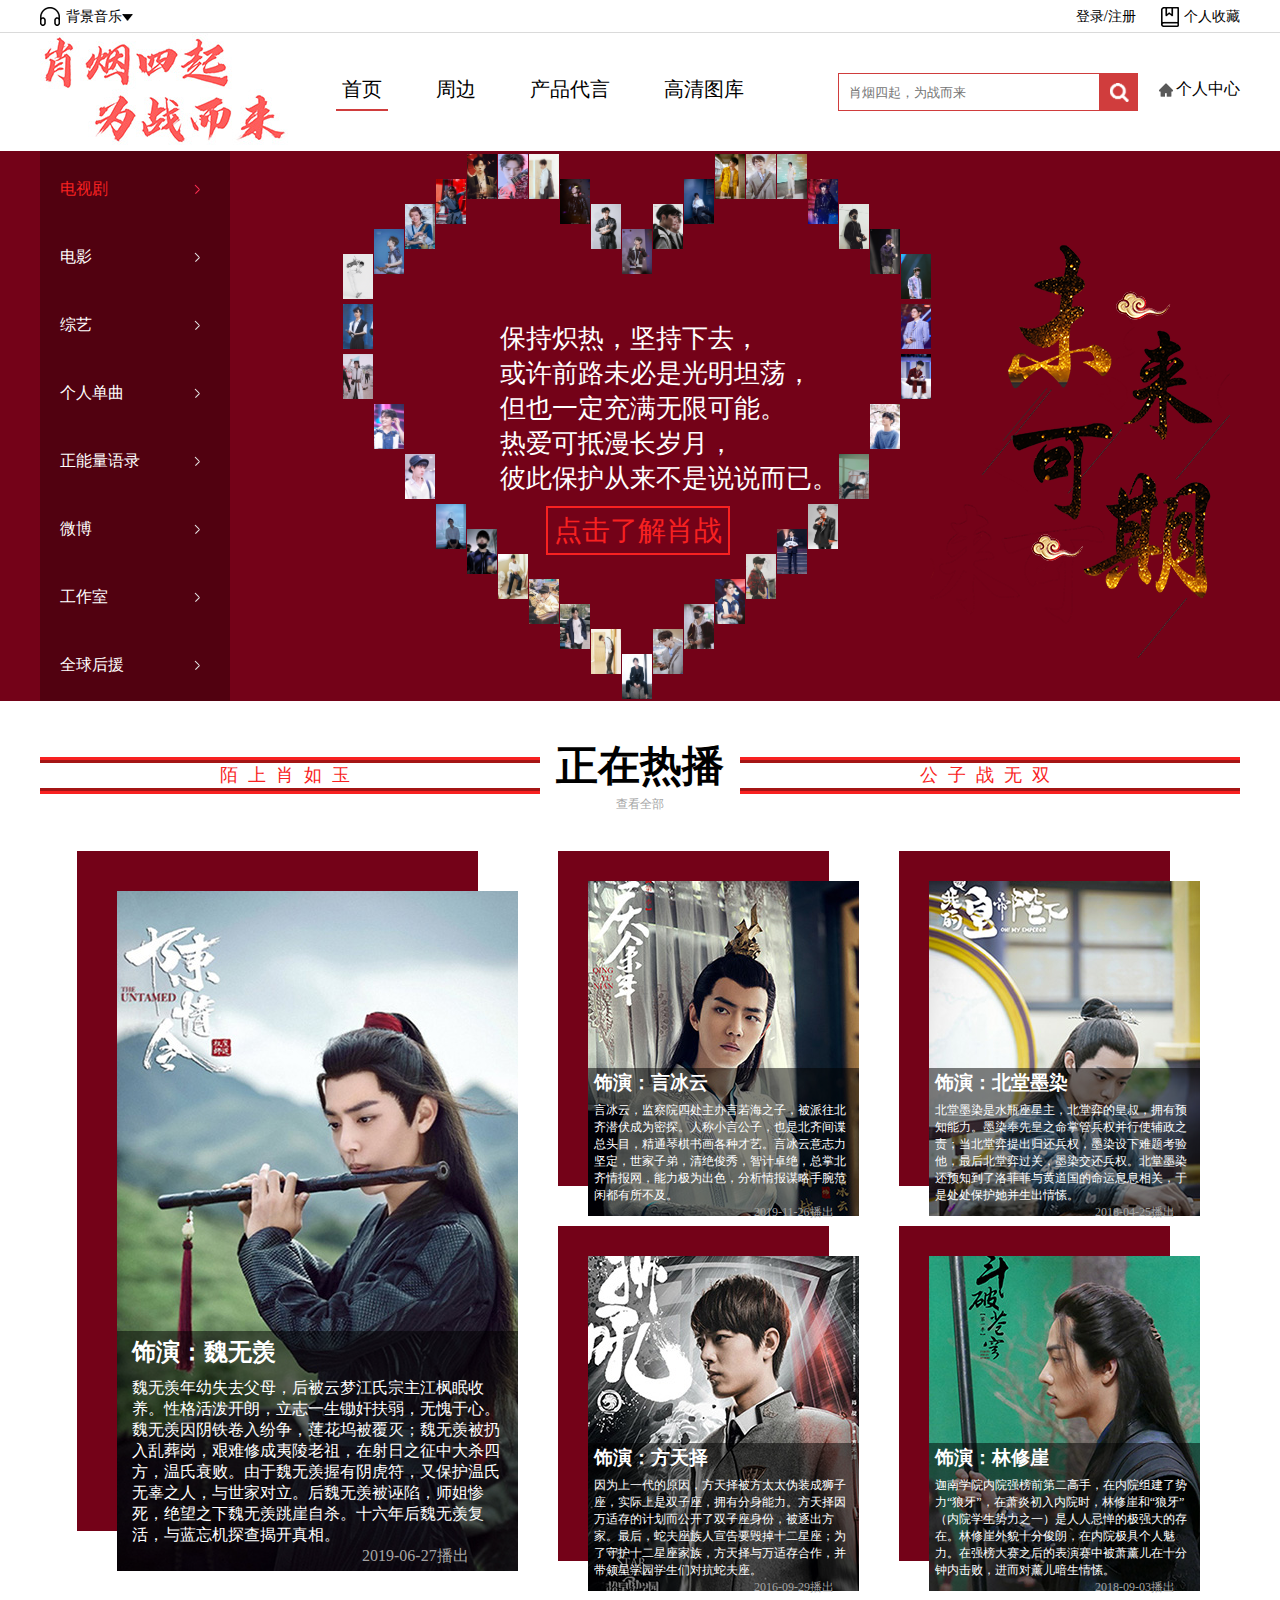
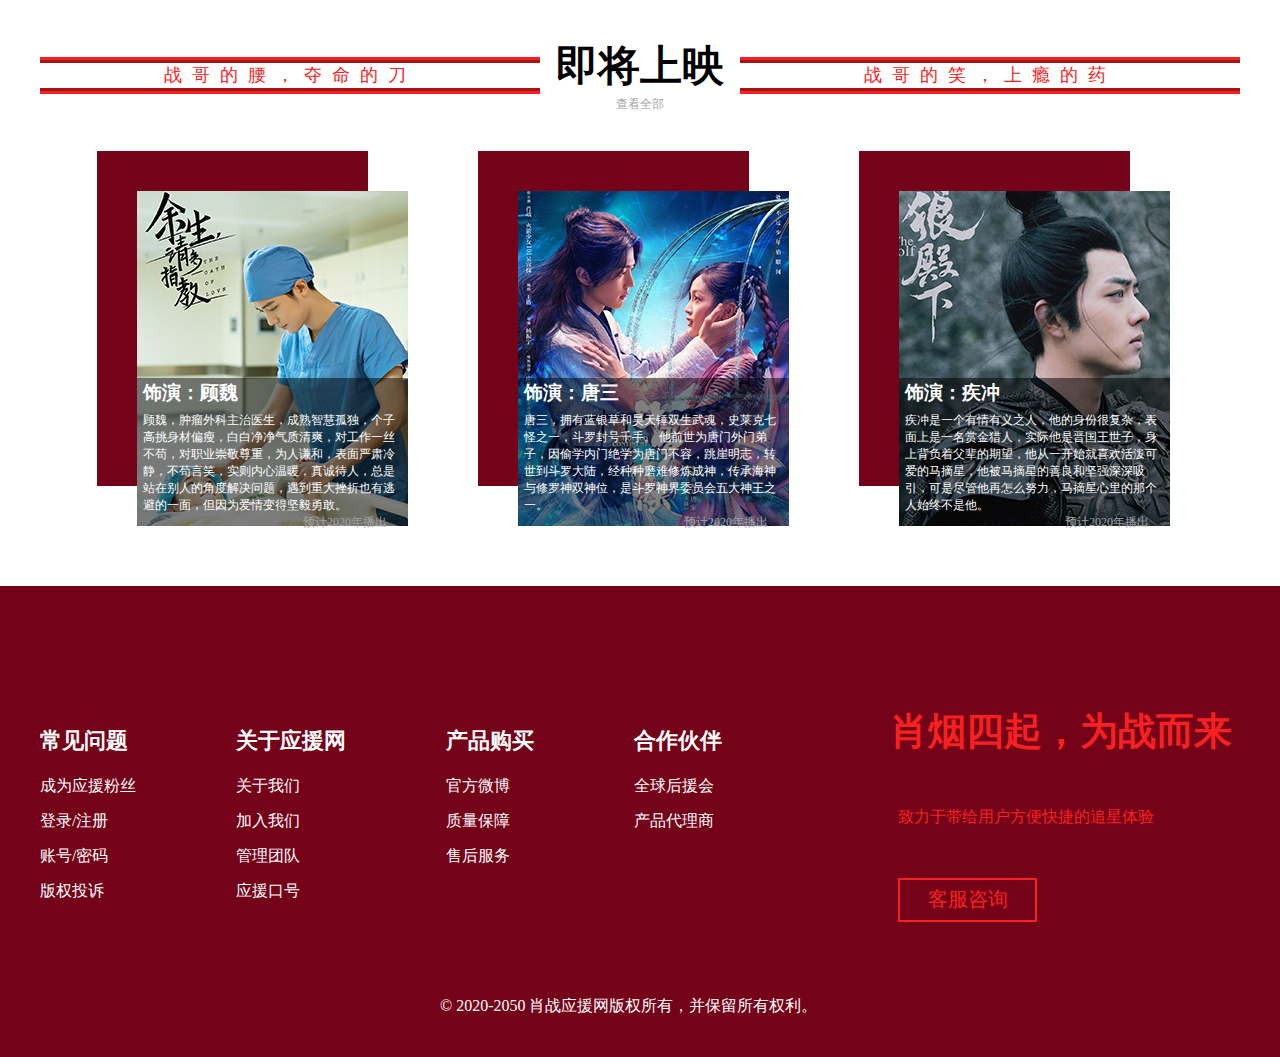
<file: index.html>
<!DOCTYPE html>
<html>
	<head>
		<meta charset="utf-8"/>
		<title>肖烟四起，为战而来</title>
		<link rel="stylesheet" type="text/css" href="css/normalize.css"/>
		<link rel="stylesheet" type="text/css" href="css/肖烟四起，为战而来.css"/>
	</head>
	<body>
		<div class="header clear">
			<ul>
				<li class="left clear"><a href="#">背景音乐</a>
					<ul>
						<li><a href="#">光点</a></li>
						<li><a href="#">竹石</a></li>
						<li><a href="#">曲尽陈情</a></li>
						<li><a href="#">无羁</a></li>
						<li><a href="#">余年</a></li>
						<li><a href="#">两只老虎</a></li>
					</ul>
				</li>
				<div>
					<img src="image/down.png"/>
				</div>
				<li class="right"><a href="#">个人收藏</a></li>
				<li class="center"><a href="快速登录表单.html">登录</a>/<a href="快速登录表单.html">注册</a><li>
			</ul>
		</div>
		<div class="head clear">
			<div class="logo">
				<img src="image/logo.jpg" alt="肖烟四起，为战而来"/>
			</div>
			<ul class="nav clear">
				<li class="first"><a href="#">首页</a></li>
				<li><a href="#">周边</a></li>
				<li><a href="#">产品代言</a></li>
				<li><a href="#">高清图库</a></li>
			</ul>
			<form>
				<input type="text" placeholder="肖烟四起，为战而来" class="search"/>
				<input type="button" class="submit"/>
				<p><a href="#">个人中心</a></p>
			</form>
		</div>
		<div class="container">
			<div class="banner1">
				<img src="image/banner1.png"/>
				<ul class="nav">
					<li class="first"><a href="#">电视剧</a></li>
					<li><a href="#">电影</a></li>
					<li><a href="#">综艺</a></li>
					<li><a href="#">个人单曲</a></li>
					<li><a href="#">正能量语录</a></li>
					<li><a href="#">微博</a></li>
					<li><a href="#">工作室</a></li>
					<li><a href="#">全球后援</a></li>
				</ul>
				<p>保持炽热，坚持下去，<br/>或许前路未必是光明坦荡，<br/>但也一定充满无限可能。<br/>热爱可抵漫长岁月，<br/>彼此保护从来不是说说而已。</p>
				<a href="https://baike.baidu.com/item/%E8%82%96%E6%88%98/18866899?fr=aladdin" target="_blank">点击了解肖战</a>
				<div class="logo2">
					<img src="image/logo2.png" alt="未来可期"/>
				</div>
			</div>
		</div>
		<div class="column1">
			<div class="title">
				<p class="left">陌上肖如玉</p>
				<div>
					<h1>正在热播</h1>
					<p><a href="#">查看全部</a></p>
				</div>
				<p class="right">公子战无双</p>
			</div>
			<div class="left">
				<img src="image/zhange (1).jpg" alt="陈情令"/>
				<div class="text">
					<h2>饰演：魏无羡</h2>
					<p>魏无羡年幼失去父母，后被云梦江氏宗主江枫眠收养。性格活泼开朗，立志一生锄奸扶弱，无愧于心。魏无羡因阴铁卷入纷争，莲花坞被覆灭；魏无羡被扔入乱葬岗，艰难修成夷陵老祖，在射日之征中大杀四方，温氏衰败。由于魏无羡握有阴虎符，又保护温氏无辜之人，与世家对立。后魏无羡被诬陷，师姐惨死，绝望之下魏无羡跳崖自杀。十六年后魏无羡复活，与蓝忘机探查揭开真相。<br/><span>2019-06-27播出</span></p>
				</div>
				<div class="bgcolor"></div>
			</div>
			<ul class="show1">
				<li>
					<img src="image/zhange (2).jpg" alt="庆余年"/>
					<div class="text">
						<h3>饰演：言冰云</h3>
						<p>言冰云，监察院四处主办言若海之子，被派往北齐潜伏成为密探。人称小言公子，也是北齐间谍总头目，精通琴棋书画各种才艺。言冰云意志力坚定，世家子弟，清绝俊秀，智计卓绝，总掌北齐情报网，能力极为出色，分析情报谋略手腕范闲都有所不及。<br/><span>2019-11-26播出</span></p>
					</div>
					<div class="bgcolor"></div>
				</li>
				<li>
					<img src="image/zhange (3).jpg" alt="哦！我的皇帝陛下"/>
					<div class="text">
						<h3>饰演：北堂墨染</h3>
						<p>北堂墨染是水瓶座星主，北堂弈的皇叔，拥有预知能力。墨染奉先皇之命掌管兵权并行使辅政之责；当北堂弈提出归还兵权，墨染设下难题考验他，最后北堂弈过关，墨染交还兵权。北堂墨染还预知到了洛菲菲与黄道国的命运息息相关，于是处处保护她并生出情愫。<br/><span>2018-04-25播出</span></p>
					</div>
					<div class="bgcolor"></div>
				</li>
				<li>
					<img src="image/zhange (4).jpg" alt="超星星学园"/>
					<div class="text">
						<h3>饰演：方天择</h3>
						<p>因为上一代的原因，方天择被方太太伪装成狮子座，实际上是双子座，拥有分身能力。方天择因万适存的计划而公开了双子座身份，被逐出方家。最后，蛇夫座族人宣告要毁掉十二星座；为了守护十二星座家族，方天择与万适存合作，并带领星学园学生们对抗蛇夫座。<br/><span>2016-09-29播出</span></p>
					</div>
					<div class="bgcolor"></div>
				</li>
				<li>
					<img src="image/zhange (5).jpg" alt="斗破苍穹"/>
					<div class="text">
						<h3>饰演：林修崖</h3>
						<p> 迦南学院内院强榜前第二高手，在内院组建了势力“狼牙”，在萧炎初入内院时，林修崖和“狼牙”（内院学生势力之一）是人人忌惮的极强大的存在。林修崖外貌十分俊朗，在内院极具个人魅力。在强榜大赛之后的表演赛中被萧薰儿在十分钟内击败，进而对薰儿暗生情愫。<br/><span>2018-09-03播出</span></p>
					</div>
					<div class="bgcolor"></div>
				</li>
			</ul>
		</div>
		<div class="column2">
			<div class="title">
				<p class="left">战哥的腰，夺命的刀</p>
				<div>
					<h1>即将上映</h1>
					<p><a href="#">查看全部</a></p>
				</div>
				<p class="right">战哥的笑，上瘾的药</p>
			</div>
			<ul class="show2">
				<li>
					<img src="image/zhange (6).jpg" alt="余生请多指教"/>
					<div class="text">
						<h3>饰演：顾魏</h3>
						<p>顾魏，肿瘤外科主治医生，成熟智慧孤独，个子高挑身材偏瘦，白白净净气质清爽，对工作一丝不苟，对职业崇敬尊重，为人谦和，表面严肃冷静，不苟言笑，实则内心温暖，真诚待人，总是站在别人的角度解决问题，遇到重大挫折也有逃避的一面，但因为爱情变得坚毅勇敢。<br/><span>预计2020年播出</span></p>
					</div>
					<div class="bgcolor"></div>
				</li>
				<li>
					<img src="image/zhange (7).jpg" alt="斗罗大陆"/>
					<div class="text">
						<h3>饰演：唐三</h3>
						<p>唐三，拥有蓝银草和昊天锤双生武魂，史莱克七怪之一，斗罗封号千手。 他前世为唐门外门弟子，因偷学内门绝学为唐门不容，跳崖明志，转世到斗罗大陆，经种种磨难修炼成神，传承海神与修罗神双神位，是斗罗神界委员会五大神王之一。<br/><span>预计2020年播出</span></p>
					</div>
					<div class="bgcolor"></div>
				</li>
				<li>
					<img src="image/zhange (8).jpg" alt="狼殿下"/>
					<div class="text">
						<h3>饰演：疾冲</h3>
						<p>疾冲是一个有情有义之人，他的身份很复杂，表面上是一名赏金猎人，实际他是晋国王世子，身上背负着父辈的期望，他从一开始就喜欢活泼可爱的马摘星，他被马摘星的善良和坚强深深吸引，可是尽管他再怎么努力，马摘星心里的那个人始终不是他。<br/><span>预计2020年播出</span></p>
					</div>
					<div class="bgcolor"></div>
				</li>
			</ul>
		</div>
		<div class="footer">
			<div class="content">
				<ul>
					<li class="first"><a href="#">常见问题</a></li>
					<li><a href="#">成为应援粉丝</a></li>
					<li><a href="#">登录/注册</a></li>
					<li><a href="#">账号/密码</a></li>
					<li><a href="#">版权投诉</a></li>
				</ul>
				<ul>
					<li class="first"><a href="#">关于应援网</a></li>
					<li><a href="#">关于我们</a></li>
					<li><a href="#">加入我们</a></li>
					<li><a href="#">管理团队</a></li>
					<li><a href="#">应援口号</a></li>
				</ul>
				<ul>
					<li class="first"><a href="#">产品购买</a></li>
					<li><a href="#">官方微博</a></li>
					<li><a href="#">质量保障</a></li>
					<li><a href="#">售后服务</a></li>
				</ul>
				<ul>
					<li class="first"><a href="#">合作伙伴</a></li>
					<li><a href="#">全球后援会</a></li>
					<li><a href="#">产品代理商</a></li>
				</ul>
				<div>
					<h1>肖烟四起，为战而来</h1>
					<p>致力于带给用户方便快捷的追星体验</p>
					<a href="#">客服咨询</a>
				</div>
				<p>© 2020-2050 肖战应援网版权所有，并保留所有权利。</p>
			</div>
		</div>
	</body>
</html>
</file>
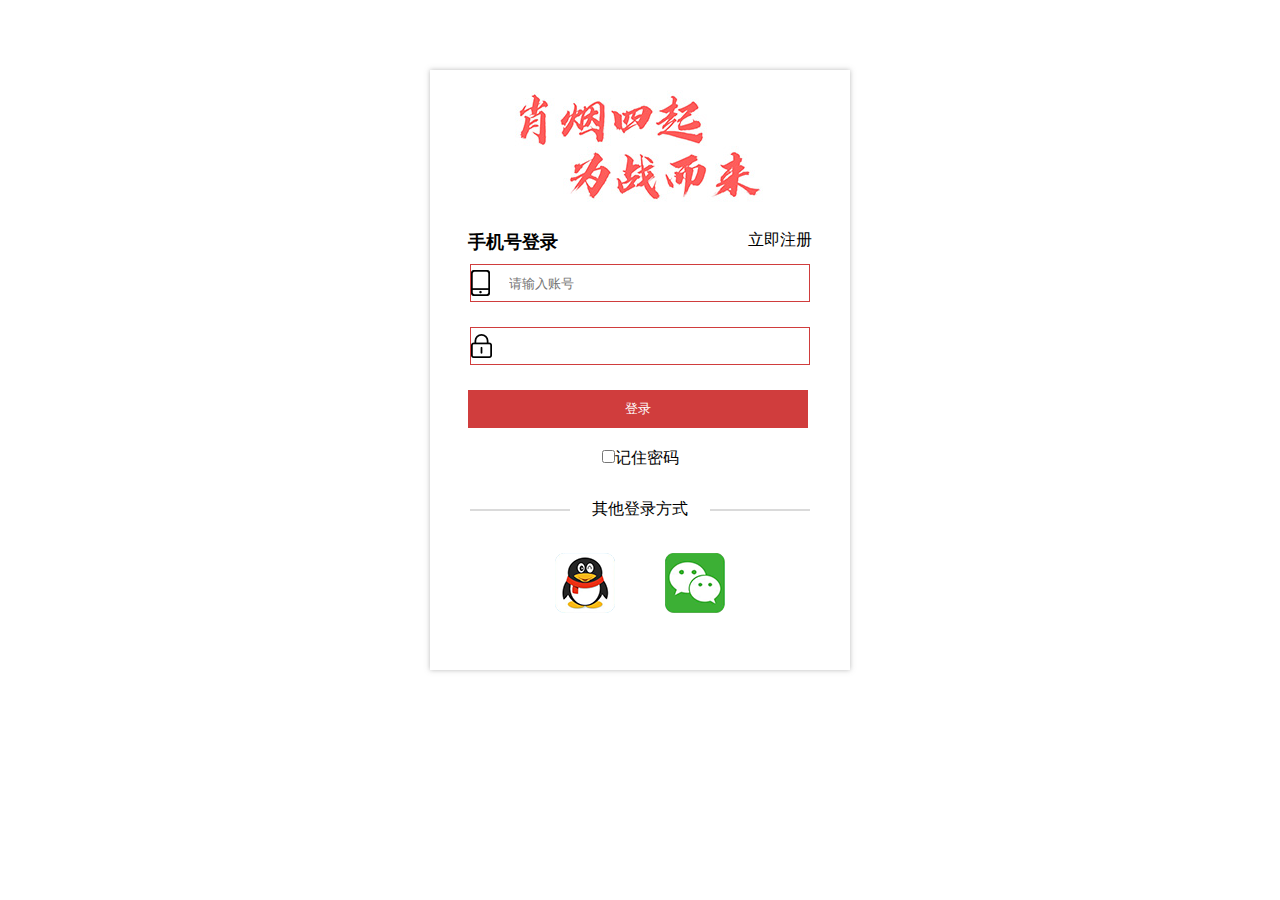
<file: 快速登录表单.html>
<!DOCTYPE html>
<html>
	<head>
		<meta charset="utf-8"/>
		<title>快速登录表单</title>
		<style>
			*{
				margin: 0;
				padding: 0;
			}
			li{
				list-style-type: none;
			}
			a{
				text-decoration: none;
			}
			.content{
				height: 600px;
				width: 420px;
				margin: 70px auto;
				box-shadow: 0px 0px 5px rgba(118,118,118,0.5);
				text-align: center;
			}
			.content .title{
				height: 24px;
				margin-bottom: 10px;
				padding: 0px 38px 0px 38px;
			}
			.content .title strong{
				font-size: 18px;
				float: left;
			}
			.content .title span{
				float: right;
			}
			.content .title span a{
				color: #000000;
			}
			.content .logo{
				box-shadow: none;
				height: 120px;
				padding: 20px 0px;
			}
			form .phone{
				width: 300px;
				height: 36px;
				background: url(image/phone.png) no-repeat left center;
				padding-left: 38px;
				margin-bottom: 25px;
				border: 1px solid #d03d3d;
			}
			form .lock{
				width: 300px;
				height: 36px;
				background: url(image/lock.png) no-repeat left center;
				padding-left: 38px;
				margin-bottom: 25px;
				border: 1px solid #d03d3d;
			}
			form .submit{
				width: 340px;
				height: 38px;
				background-color: #d03d3d;
				border: 0px;
				margin-left: 38px;
				margin-bottom: 20px;
				color: #ffffff;
				display: block;
			}
			.content .column{
				width: 340px;
				height: 84px;
				margin: 0px auto;
			}
			.content .column .left{
				width: 100px;
				height: 2px;
				margin: 40px 0px;
				background-color: #dadada;
				float: left;
			}
			.content .column .right{
				width: 100px;
				height: 2px;
				margin: 40px 0px;
				background-color: #dadada;
				float: right;
			}
			.content .column p{
				font-weight: 200;
				margin: 30px 22px;
				float: left;
			}
			.content ul{
				width: 220px;
				height: 64px;
				margin: 0px auto;
			}
			.content ul li{
				padding: 0px 25px;
				float: left;
			}
		</style>
	</head>
	<body>
		<div class="content">
			<div class="logo">
				<img src="image/logo.jpg" alt="肖烟四起，为战而来"/>
			</div>
			<p class="title"><strong>手机号登录</strong><span><a href="#">立即注册</a></span></p>
			<form>
				<input type="text" placeholder="请输入账号" class="phone">
				<input type="password" value=""/ class="lock">
				<input type="submit" value="登录" class="submit"/> 
				<input type="checkbox" value="记住密码" name="remember"/ class="remember">记住密码
			</form>
			<div class="column">
				<div class="left"></div>
				<p>其他登录方式</p>
				<div class="right"></div>
			</div>
			<ul>
				<li><a href="#"><img src="image/qq.png"/></a></li>
				<li><a href="#"><img src="image/weixin.png"/></a></li>
			</ul>
		</div>
	</body>
</html>
</file>
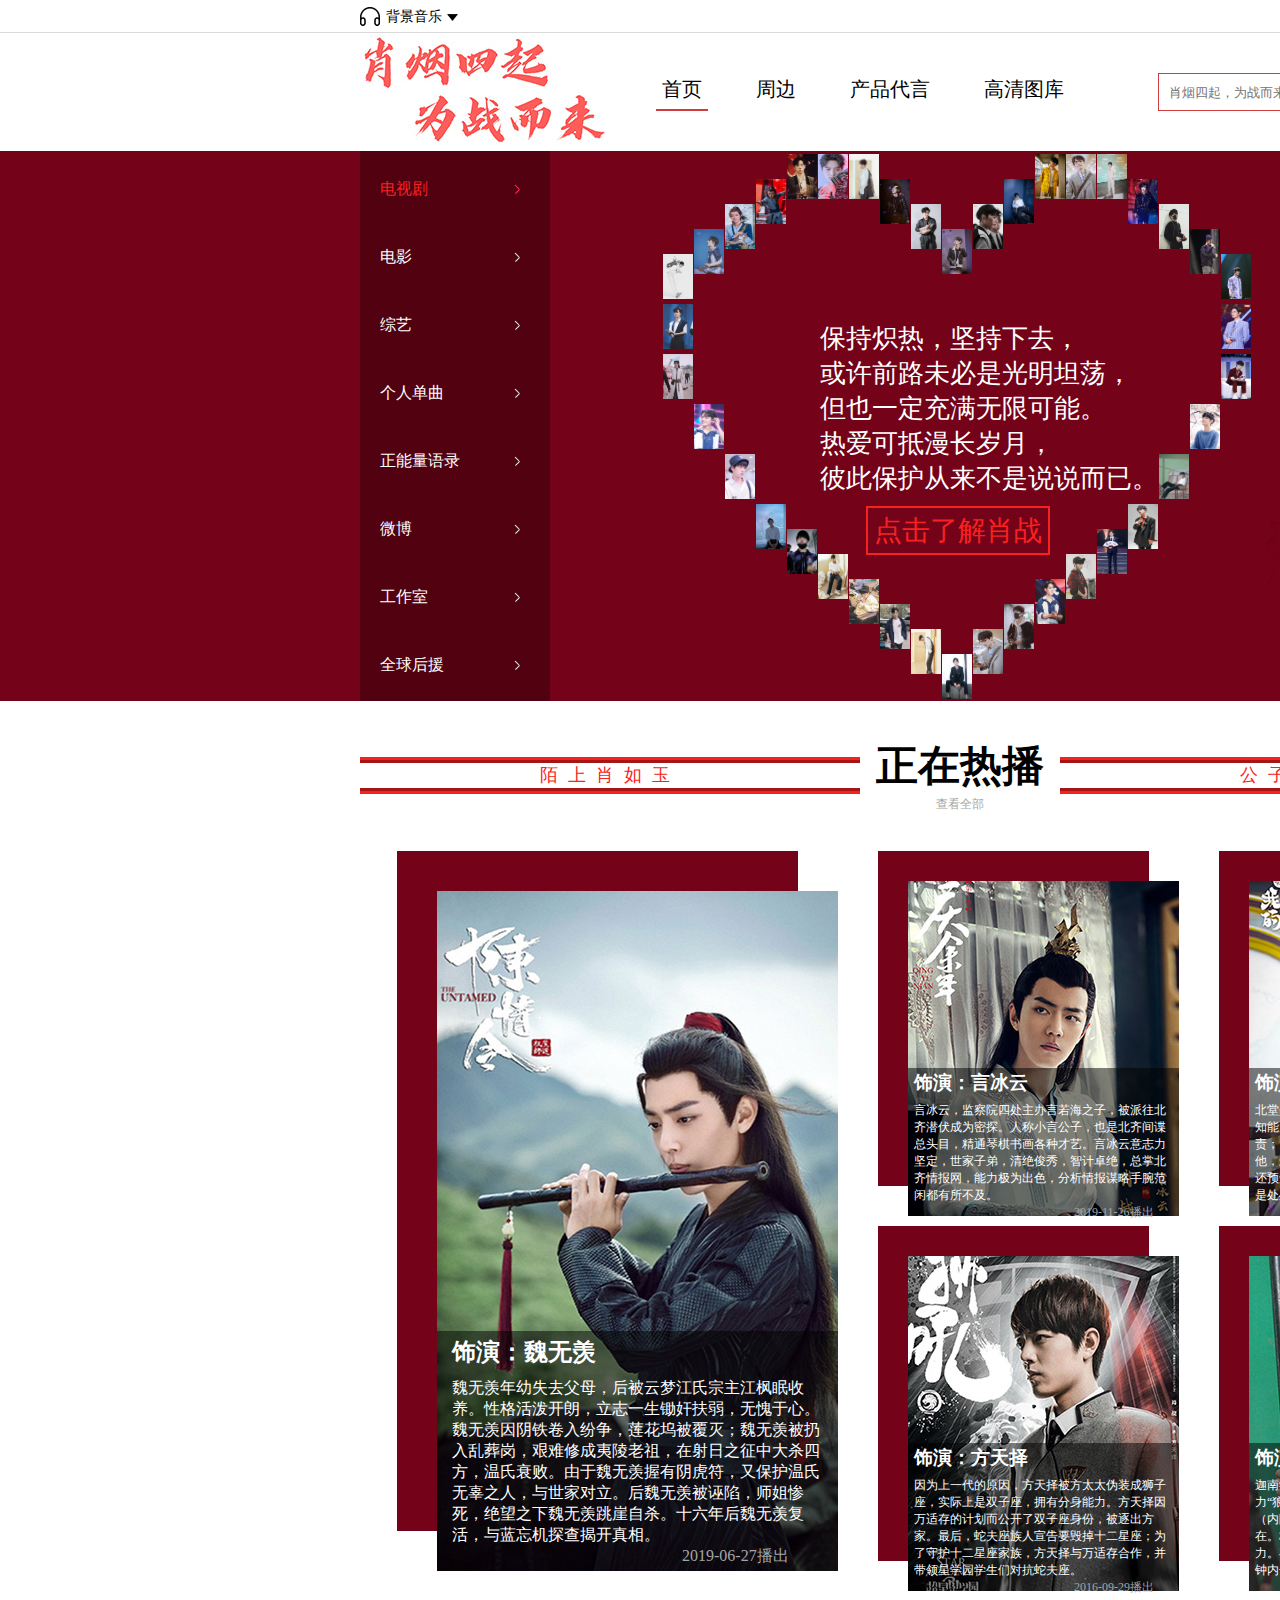
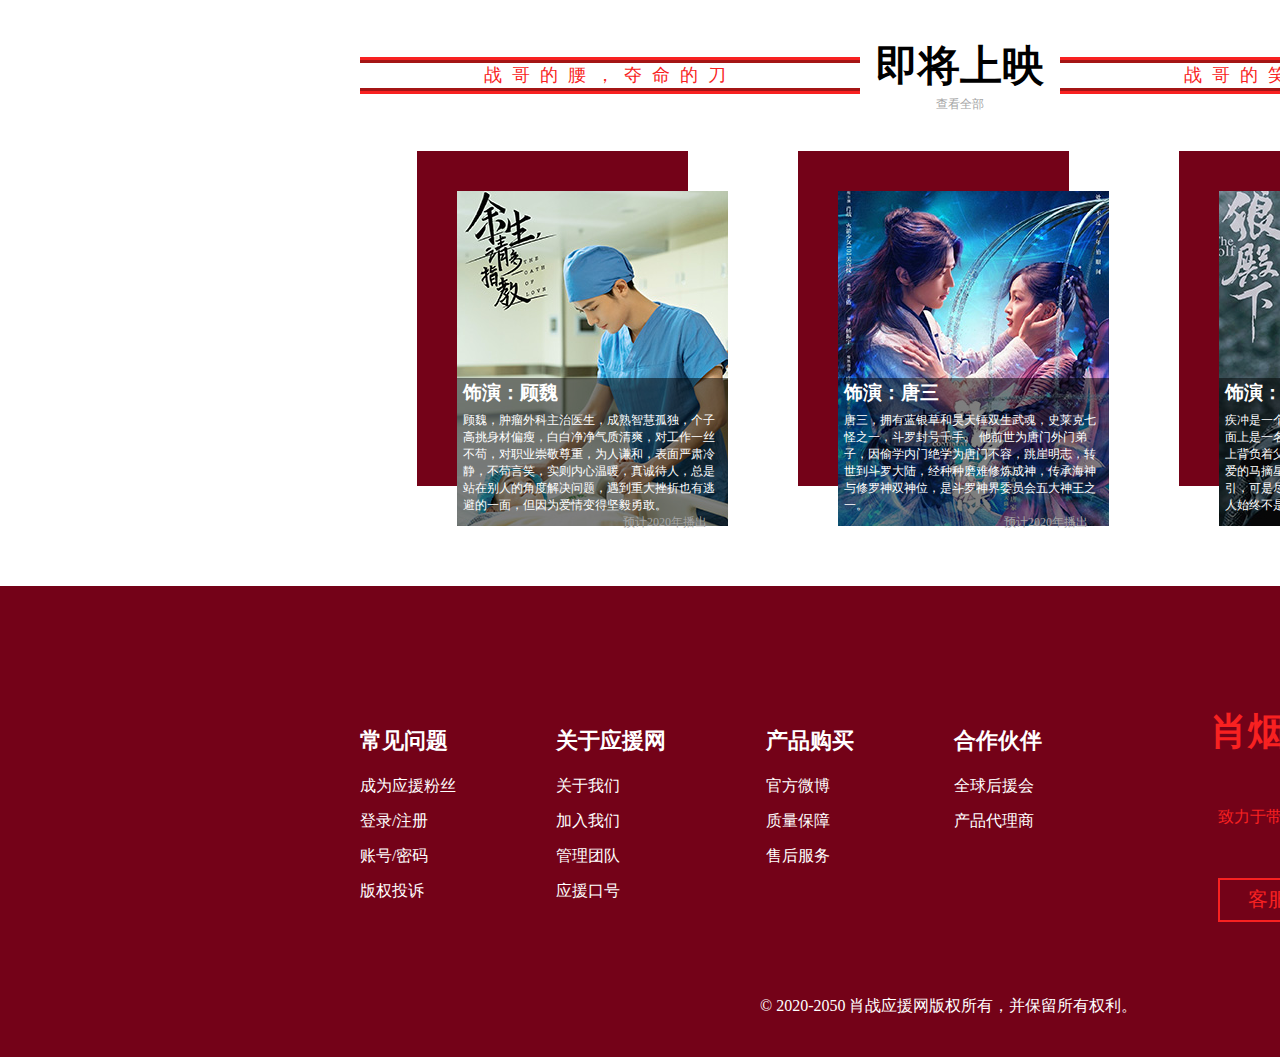
<file: 肖烟四起，为战而来.html>
<!DOCTYPE html>
<html>
	<head>
		<meta charset="utf-8"/>
		<title>肖烟四起，为战而来</title>
		<link rel="stylesheet" type="text/css" href="css/normalize.css"/>
		<link rel="stylesheet" type="text/css" href="css/肖烟四起，为战而来(手机版).css"/>
	</head>
	<body>
		<div class="header clear">
			<ul>
				<li class="left clear"><a href="#">背景音乐</a>
					<ul>
						<li><a href="#">光点</a></li>
						<li><a href="#">竹石</a></li>
						<li><a href="#">曲尽陈情</a></li>
						<li><a href="#">无羁</a></li>
						<li><a href="#">余年</a></li>
						<li><a href="#">两只老虎</a></li>
					</ul>
				</li>
				<div>
					<img src="image/down.png"/>
				</div>
				<li class="right"><a href="#">个人收藏</a></li>
				<li class="center"><a href="快速登录表单.html">登录</a>/<a href="#">注册</a><li>
			</ul>
		</div>
		<div class="head clear">
			<div class="logo">
				<img src="image/logo.jpg" alt="肖烟四起，为战而来"/>
			</div>
			<ul class="nav clear">
				<li class="first"><a href="#">首页</a></li>
				<li><a href="#">周边</a></li>
				<li><a href="#">产品代言</a></li>
				<li><a href="#">高清图库</a></li>
			</ul>
			<form>
				<input type="text" placeholder="肖烟四起，为战而来" class="search"/>
				<input type="button" class="submit"/>
				<p><a href="#">个人中心</a></p>
			</form>
		</div>
		<div class="container">
			<div class="banner1">
				<img src="image/banner1.png"/>
				<ul class="nav">
					<li class="first"><a href="#">电视剧</a></li>
					<li><a href="#">电影</a></li>
					<li><a href="#">综艺</a></li>
					<li><a href="#">个人单曲</a></li>
					<li><a href="#">正能量语录</a></li>
					<li><a href="#">微博</a></li>
					<li><a href="#">工作室</a></li>
					<li><a href="#">全球后援</a></li>
				</ul>
				<p>保持炽热，坚持下去，<br/>或许前路未必是光明坦荡，<br/>但也一定充满无限可能。<br/>热爱可抵漫长岁月，<br/>彼此保护从来不是说说而已。</p>
				<a href="https://baike.baidu.com/item/%E8%82%96%E6%88%98/18866899?fr=aladdin" target="_blank">点击了解肖战</a>
				<div class="logo2">
					<img src="image/logo2.png" alt="未来可期"/>
				</div>
			</div>
		</div>
		<div class="column1">
			<div class="title">
				<p class="left">陌上肖如玉</p>
				<div>
					<h1>正在热播</h1>
					<p><a href="#">查看全部</a></p>
				</div>
				<p class="right">公子战无双</p>
			</div>
			<div class="left">
				<img src="image/zhange (1).jpg" alt="陈情令"/>
				<div class="text">
					<h2>饰演：魏无羡</h2>
					<p>魏无羡年幼失去父母，后被云梦江氏宗主江枫眠收养。性格活泼开朗，立志一生锄奸扶弱，无愧于心。魏无羡因阴铁卷入纷争，莲花坞被覆灭；魏无羡被扔入乱葬岗，艰难修成夷陵老祖，在射日之征中大杀四方，温氏衰败。由于魏无羡握有阴虎符，又保护温氏无辜之人，与世家对立。后魏无羡被诬陷，师姐惨死，绝望之下魏无羡跳崖自杀。十六年后魏无羡复活，与蓝忘机探查揭开真相。<br/><span>2019-06-27播出</span></p>
				</div>
				<div class="bgcolor"></div>
			</div>
			<ul class="show1">
				<li>
					<img src="image/zhange (2).jpg" alt="庆余年"/>
					<div class="text">
						<h3>饰演：言冰云</h3>
						<p>言冰云，监察院四处主办言若海之子，被派往北齐潜伏成为密探。人称小言公子，也是北齐间谍总头目，精通琴棋书画各种才艺。言冰云意志力坚定，世家子弟，清绝俊秀，智计卓绝，总掌北齐情报网，能力极为出色，分析情报谋略手腕范闲都有所不及。<br/><span>2019-11-26播出</span></p>
					</div>
					<div class="bgcolor"></div>
				</li>
				<li>
					<img src="image/zhange (3).jpg" alt="哦！我的皇帝陛下"/>
					<div class="text">
						<h3>饰演：北堂墨染</h3>
						<p>北堂墨染是水瓶座星主，北堂弈的皇叔，拥有预知能力。墨染奉先皇之命掌管兵权并行使辅政之责；当北堂弈提出归还兵权，墨染设下难题考验他，最后北堂弈过关，墨染交还兵权。北堂墨染还预知到了洛菲菲与黄道国的命运息息相关，于是处处保护她并生出情愫。<br/><span>2018-04-25播出</span></p>
					</div>
					<div class="bgcolor"></div>
				</li>
				<li>
					<img src="image/zhange (4).jpg" alt="超星星学园"/>
					<div class="text">
						<h3>饰演：方天择</h3>
						<p>因为上一代的原因，方天择被方太太伪装成狮子座，实际上是双子座，拥有分身能力。方天择因万适存的计划而公开了双子座身份，被逐出方家。最后，蛇夫座族人宣告要毁掉十二星座；为了守护十二星座家族，方天择与万适存合作，并带领星学园学生们对抗蛇夫座。<br/><span>2016-09-29播出</span></p>
					</div>
					<div class="bgcolor"></div>
				</li>
				<li>
					<img src="image/zhange (5).jpg" alt="斗破苍穹"/>
					<div class="text">
						<h3>饰演：林修崖</h3>
						<p> 迦南学院内院强榜前第二高手，在内院组建了势力“狼牙”，在萧炎初入内院时，林修崖和“狼牙”（内院学生势力之一）是人人忌惮的极强大的存在。林修崖外貌十分俊朗，在内院极具个人魅力。在强榜大赛之后的表演赛中被萧薰儿在十分钟内击败，进而对薰儿暗生情愫。<br/><span>2018-09-03播出</span></p>
					</div>
					<div class="bgcolor"></div>
				</li>
			</ul>
		</div>
		<div class="column2">
			<div class="title">
				<p class="left">战哥的腰，夺命的刀</p>
				<div>
					<h1>即将上映</h1>
					<p><a href="#">查看全部</a></p>
				</div>
				<p class="right">战哥的笑，上瘾的药</p>
			</div>
			<ul class="show2">
				<li>
					<img src="image/zhange (6).jpg" alt="余生请多指教"/>
					<div class="text">
						<h3>饰演：顾魏</h3>
						<p>顾魏，肿瘤外科主治医生，成熟智慧孤独，个子高挑身材偏瘦，白白净净气质清爽，对工作一丝不苟，对职业崇敬尊重，为人谦和，表面严肃冷静，不苟言笑，实则内心温暖，真诚待人，总是站在别人的角度解决问题，遇到重大挫折也有逃避的一面，但因为爱情变得坚毅勇敢。<br/><span>预计2020年播出</span></p>
					</div>
					<div class="bgcolor"></div>
				</li>
				<li>
					<img src="image/zhange (7).jpg" alt="斗罗大陆"/>
					<div class="text">
						<h3>饰演：唐三</h3>
						<p>唐三，拥有蓝银草和昊天锤双生武魂，史莱克七怪之一，斗罗封号千手。 他前世为唐门外门弟子，因偷学内门绝学为唐门不容，跳崖明志，转世到斗罗大陆，经种种磨难修炼成神，传承海神与修罗神双神位，是斗罗神界委员会五大神王之一。<br/><span>预计2020年播出</span></p>
					</div>
					<div class="bgcolor"></div>
				</li>
				<li>
					<img src="image/zhange (8).jpg" alt="狼殿下"/>
					<div class="text">
						<h3>饰演：疾冲</h3>
						<p>疾冲是一个有情有义之人，他的身份很复杂，表面上是一名赏金猎人，实际他是晋国王世子，身上背负着父辈的期望，他从一开始就喜欢活泼可爱的马摘星，他被马摘星的善良和坚强深深吸引，可是尽管他再怎么努力，马摘星心里的那个人始终不是他。<br/><span>预计2020年播出</span></p>
					</div>
					<div class="bgcolor"></div>
				</li>
			</ul>
		</div>
		<div class="footer">
			<div class="content">
				<ul>
					<li class="first"><a href="#">常见问题</a></li>
					<li><a href="#">成为应援粉丝</a></li>
					<li><a href="#">登录/注册</a></li>
					<li><a href="#">账号/密码</a></li>
					<li><a href="#">版权投诉</a></li>
				</ul>
				<ul>
					<li class="first"><a href="#">关于应援网</a></li>
					<li><a href="#">关于我们</a></li>
					<li><a href="#">加入我们</a></li>
					<li><a href="#">管理团队</a></li>
					<li><a href="#">应援口号</a></li>
				</ul>
				<ul>
					<li class="first"><a href="#">产品购买</a></li>
					<li><a href="#">官方微博</a></li>
					<li><a href="#">质量保障</a></li>
					<li><a href="#">售后服务</a></li>
				</ul>
				<ul>
					<li class="first"><a href="#">合作伙伴</a></li>
					<li><a href="#">全球后援会</a></li>
					<li><a href="#">产品代理商</a></li>
				</ul>
				<div>
					<h1>肖烟四起，为战而来</h1>
					<p>致力于带给用户方便快捷的追星体验</p>
					<a href="#">客服咨询</a>
				</div>
				<p>© 2020-2050 肖战应援网版权所有，并保留所有权利。</p>
			</div>
		</div>
	</body>
</html>
</file>
<file: css/肖烟四起，为战而来.css>
.header{
	height: 32px;
	line-height: 32px;
	border-bottom: 1px solid #dadada;
}
.header>ul{
	width: 1200px;
	height: 32px;
	margin: 0px auto;
}
.header .left{
	height: 32px;
	float: left;
	background: url(../image/music.png) no-repeat left center;
	padding-left: 26px;
	position: relative;
}
.header .center{
	float: right;
	padding-right: 25px;
}
.header .center a{
	color: #000000;
	font-weight: 300;
	font-size: 14px;
}
.header .right{
	float: right;
	background: url(../image/collect.png) no-repeat left center;
	padding-left: 23px;
}
.header>ul>li>a{
	color: #000000;
	font-weight: 300;
	font-size: 14px;
}
.header div{
	float: left;
}
.header .left ul{
	height: 192px;
	width: 70px;
	background-color: #d03d3d;
	padding-left: 4px;
	display: none;
	position: absolute;
	z-index: 2;
}
.header ul ul a{
	color: #ffffff;
}
.header>ul>li:hover ul{
	display: block;
}
.head{
	width: 1200px;
	height: 118px;
	margin: 0px auto;
}
.head .logo{
	float: left;
}
.head .nav{
	width: 464px;
	height: 40px;
	float: left;
	padding-top: 36px;
	padding-left: 25px;
}
.head .nav li{
	height: 40px;
	line-height: 40px;
	padding: 0px 6px;
	margin: 0px 21px;
	font-size: 20px;
	text-align: center;
	float: left;
}
.head .nav li:hover{
	border-bottom: 2px solid #d03d3d;
}
.head .nav .first{
	border-bottom: 2px solid #d03d3d;
}
.head a{
	color: #000000;
}
.head form{
	float: right;
}
.head form .search{
	width: 250px;
	height: 36px;
	margin-top: 40px;
	padding-left: 10px;
	border: solid #d03d3d 1px;
	float: left;
}
.head form .submit{
	width: 38px;
	height: 38px;
	border: none;
	margin-top: 40px;
	background: #d03d3d url(../image/search.png) no-repeat center center;
	float: left;
}
.head form p{
	float: left;
	margin-top: 46px;
	margin-left: 20px;
	background: url(../image/personal.png) no-repeat left center;
	padding-left: 18px;
}
.container{
	height: 550px;
	margin: 0px auto;
	background-color: #740218;
}
.container .banner1{
	height: 550px;
	width: 1200px;
	margin: 0px auto;
	position: relative;
}
.banner1 .nav{
	background-color: rgba(0,0,0,0.3);
	width: 190px;
	height: 546px;
	padding-top: 4px;
	position: absolute;
	left: 0px;
	top: 0px;
}
.banner1 .nav li{
	background: url(../image/right.png) no-repeat right center;
	width: 140px;
	height: 68px;
	line-height: 68px;
	padding-left: 20px;
}
.banner1 .nav li a{
	color: #FFFFFF;
}
.banner1 .nav .first{
	background: url(../image/redright.png) no-repeat right center;
}
.banner1 .nav .first a{
	color: #f82121;
}
.banner1 .nav li:hover{
	background: url(../image/redright.png) no-repeat right center;
}
.banner1 .nav li:hover a{
	color: #f82121;
}
.banner1 p{
	font-size: 26px;
	font-family: cursive;
	color: #ffffff;
	position: absolute;
	top: 170px;
	left: 460px;
}
.banner1>a{
	width: 180px;
	height: 45px;
	border: 2px solid #f82121;
	line-height: 45px;
	font-size: 28px;
	color: #f82121;
	text-align: center;
	position: absolute;
	top: 355px;
	left: 506px;
}
.banner1 .logo2{
	position: absolute;
	top: 94px;
	right: 10px;
}
.column1{
	width: 1200px;
	height: 900px;
	margin: 0px auto;
}
.title{
	height: 150px;
	width: 1200px;
}
.title>p{
	height: 25px;
	width: 500px;
	margin: 56px 0px;
	line-height: 25px;
	letter-spacing: 10px;
	text-align: center;
	color: #f82121;
	font-size: 18px;
	font-family: 华文行楷;
	border-top: 6px ridge #f82121;
	border-bottom: 6px groove #f82121;
}
.title .left{
	float: left;
}
.title .right{
	float: right;
}
.title div{
	width: 200px;
	float: left;
	text-align: center;
}
.title h1{
	padding-top: 37px;
	font-size: 42px;
}
.title div p a{
	color: #a5a5a5;
	font-size: 12px;
}
.column1>.left{
	height: 680px;
	padding: 40px 40px 0px 40px;
	margin-left: 37px;
	float: left;
	position: relative;
}
.column1>.left .text{
	width: 371px;
	height: 230px;
	padding: 5px 15px;
	background: rgba(0,0,0,0.5);
	color: #ffffff;
	position: absolute;
	bottom: 0px;
	left: 40px;
}
.column1>.left .text h2{
	padding-bottom: 10px;
}
.column1>.left .text span{
	color: #a5a5a5;
	padding-left: 230px;
}
.column1>.left .bgcolor{
	width: 401px;
	height: 680px;
	background: #740218;
	position: absolute;
	top: 0px;
	left: 0px;
	z-index: -1;
}
.show1 li{
	width: 271px;
	height: 335px;
	padding: 30px 40px 10px 30px;
	float: left;
	position: relative;
}
.show1 li .text{
	width: 259px;
	height: 144px;
	padding: 2px 6px;
	background: rgba(0,0,0,0.5);
	color: #ffffff;
	position: absolute;
	bottom: 10px;
	left: 30px;
}
.show1 li .text h3{
	padding-bottom: 6px;
}
.show1 li .text p{
	font-size: 12px;
}
.show1 li .text span{
	color: #a5a5a5;
	padding-left: 160px;
}
.show1 li .bgcolor{
	width: 271px;
	height: 335px;
	background: #740218;
	position: absolute;
	top: 0px;
	left: 0px;
	z-index: -1;
}
.column2{
	width: 1200px;
	height: 525px;
	margin: 0px auto;
}
.show2{
	padding-left: 57px;
}
.show2 li{
	width: 271px;
	height: 335px;
	padding: 40px 70px 0px 40px;
	float: left;
	position: relative;
}
.show2 li .text{
	width: 259px;
	height: 144px;
	padding: 2px 6px;
	background: rgba(0,0,0,0.5);
	color: #ffffff;
	position: absolute;
	bottom: 0px;
	left: 40px;
}
.show2 li .text h3{
	padding-bottom: 6px;
}
.show2 li .text p{
	font-size: 12px;
}
.show2 li .text span{
	color: #a5a5a5;
	padding-left: 160px;
}
.show2 li .bgcolor{
	width: 271px;
	height: 335px;
	background: #740218;
	position: absolute;
	top: 0px;
	left: 0px;
	z-index: -1;
}
.footer{
	height: 471px;
	margin: 0px auto;
	margin-top: 60px;
	background-color: #740218;
}
.footer .content{
	height: 471px;
	width: 1200px;
	margin: 0px auto;
}
.footer .content ul{
	margin-top: 140px;
	margin-right: 100px;
	float: left;
}
.footer .content ul a{
	color: #ffffff;
}
.footer .content ul .first{
	font-size: 22px;
	font-weight: bold;
	padding-bottom: 20px;
}
.footer .content li{
	padding-bottom: 14px;
}
.footer .content li:hover a{
	color: #f82121;
}
.footer .content div{
	margin-top: 120px;
	width: 350px;
	float: right;
}
.footer .content div h1{
	color: #f82121;
	margin-bottom: 50px;
	font-family: 华文新魏;
	font-size: 38px;
	float: left;
}
.footer .content div p{
	color: #f82121;
	padding-left: 8px;
	margin-bottom: 50px;
	float: left;
}
.footer .content div a{
	height: 40px;
	width: 135px;
	margin-left: 8px;
	border: 2px solid #f82121;
	line-height: 38px;
	font-size: 20px;
	color: #f82121;
	text-align: center;
	float: left;
}
.footer .content>p{
	width: 400px;
	height: 21px;
	color: #ffffff;
	padding-top: 410px;
	margin: 0px auto;
}
</file>
<file: css/肖烟四起，为战而来(手机版).css>
.header{
	height: 32px;
	width:1920px;
	line-height: 32px;
	border-bottom: 1px solid #dadada;
}
.header>ul{
	width: 1200px;
	height: 32px;
	margin: 0px 360px;
}
.header .left{
	height: 32px;
	float: left;
	background: url(../image/music.png) no-repeat left center;
	padding-left: 26px;
	position: relative;
}
.header .music{
	height: 32px;
	float: left;
}
.header audio{
	height: 32px;
	padding-left: 15px;
}
.header div{
	float: left;
	padding-left: 5px;
}
.header .center{
	float: right;
	padding-right: 25px;
}
.header .center a{
	color: #000000;
	font-weight: 300;
	font-size: 14px;
}
.header .right{
	float: right;
	background: url(../image/collect.png) no-repeat left center;
	padding-left: 23px;
}
.header>ul>li>a{
	color: #000000;
	font-weight: 300;
	font-size: 14px;
}
.header .left ul{
	height: 192px;
	width: 70px;
	background-color: #d03d3d;
	padding-left: 4px;
	display: none;
	position: absolute;
	z-index: 2;
}
.header ul ul a{
	color: #ffffff;
}
.header>ul>li:hover ul{
	display: block;
}
.head{
	width: 1200px;
	height: 118px;
	margin: 0px 360px;
}
.head .logo{
	float: left;
}
.head .nav{
	width: 464px;
	height: 40px;
	float: left;
	padding-top: 36px;
	padding-left: 25px;
}
.head .nav li{
	height: 40px;
	line-height: 40px;
	padding: 0px 6px;
	margin: 0px 21px;
	font-size: 20px;
	text-align: center;
	float: left;
}
.head .nav li:hover{
	border-bottom: 2px solid #d03d3d;
}
.head .nav .first{
	border-bottom: 2px solid #d03d3d;
}
.head a{
	color: #000000;
}
.head form{
	float: right;
}
.head form .search{
	width: 250px;
	height: 36px;
	margin-top: 40px;
	padding-left: 10px;
	border: solid #d03d3d 1px;
	float: left;
}
.head form .submit{
	width: 38px;
	height: 38px;
	border: none;
	margin-top: 40px;
	background: #d03d3d url(../image/search.png) no-repeat center center;
	float: left;
}
.head form p{
	float: left;
	margin-top: 46px;
	margin-left: 20px;
	background: url(../image/personal.png) no-repeat left center;
	padding-left: 18px;
}
.container{
	height: 550px;
	width:1920px;
	background-color: #740218;
}
.container .banner1{
	height: 550px;
	width: 1200px;
	margin: 0px 360px;
	position: relative;
}
.banner1 .nav{
	background-color: rgba(0,0,0,0.3);
	width: 190px;
	height: 546px;
	padding-top: 4px;
	position: absolute;
	left: 0px;
	top: 0px;
}
.banner1 .nav li{
	background: url(../image/right.png) no-repeat right center;
	width: 140px;
	height: 68px;
	line-height: 68px;
	padding-left: 20px;
}
.banner1 .nav li a{
	color: #FFFFFF;
}
.banner1 .nav .first{
	background: url(../image/redright.png) no-repeat right center;
}
.banner1 .nav .first a{
	color: #f82121;
}
.banner1 .nav li:hover{
	background: url(../image/redright.png) no-repeat right center;
}
.banner1 .nav li:hover a{
	color: #f82121;
}
.banner1 p{
	font-size: 26px;
	font-family: cursive;
	color: #ffffff;
	position: absolute;
	top: 170px;
	left: 460px;
}
.banner1>a{
	width: 180px;
	height: 45px;
	border: 2px solid #f82121;
	line-height: 45px;
	font-size: 28px;
	color: #f82121;
	text-align: center;
	position: absolute;
	top: 355px;
	left: 506px;
}
.banner1 .logo2{
	position: absolute;
	top: 94px;
	right: 10px;
}
.column1{
	width: 1200px;
	height: 900px;
	margin: 0px 360px;
}
.title{
	height: 150px;
	width: 1200px;
}
.title>p{
	height: 25px;
	width: 500px;
	margin: 56px 0px;
	line-height: 25px;
	letter-spacing: 10px;
	text-align: center;
	color: #f82121;
	font-size: 18px;
	font-family: 华文行楷;
	border-top: 6px ridge #f82121;
	border-bottom: 6px groove #f82121;
}
.title .left{
	float: left;
}
.title .right{
	float: right;
}
.title div{
	width: 200px;
	float: left;
	text-align: center;
}
.title h1{
	padding-top: 37px;
	font-size: 42px;
}
.title div p a{
	color: #a5a5a5;
	font-size: 12px;
}
.column1>.left{
	height: 680px;
	padding: 40px 40px 0px 40px;
	margin-left: 37px;
	float: left;
	position: relative;
}
.column1>.left .text{
	width: 371px;
	height: 230px;
	padding: 5px 15px;
	background: rgba(0,0,0,0.5);
	color: #ffffff;
	position: absolute;
	bottom: 0px;
	left: 40px;
}
.column1>.left .text h2{
	padding-bottom: 10px;
}
.column1>.left .text span{
	color: #a5a5a5;
	padding-left: 230px;
}
.column1>.left .bgcolor{
	width: 401px;
	height: 680px;
	background: #740218;
	position: absolute;
	top: 0px;
	left: 0px;
	z-index: -1;
}
.show1 li{
	width: 271px;
	height: 335px;
	padding: 30px 40px 10px 30px;
	float: left;
	position: relative;
}
.show1 li .text{
	width: 259px;
	height: 144px;
	padding: 2px 6px;
	background: rgba(0,0,0,0.5);
	color: #ffffff;
	position: absolute;
	bottom: 10px;
	left: 30px;
}
.show1 li .text h3{
	padding-bottom: 6px;
}
.show1 li .text p{
	font-size: 12px;
}
.show1 li .text span{
	color: #a5a5a5;
	padding-left: 160px;
}
.show1 li .bgcolor{
	width: 271px;
	height: 335px;
	background: #740218;
	position: absolute;
	top: 0px;
	left: 0px;
	z-index: -1;
}
.column2{
	width: 1200px;
	height: 525px;
	margin: 0px 360px;
}
.show2{
	padding-left: 57px;
}
.show2 li{
	width: 271px;
	height: 335px;
	padding: 40px 70px 0px 40px;
	float: left;
	position: relative;
}
.show2 li .text{
	width: 259px;
	height: 144px;
	padding: 2px 6px;
	background: rgba(0,0,0,0.5);
	color: #ffffff;
	position: absolute;
	bottom: 0px;
	left: 40px;
}
.show2 li .text h3{
	padding-bottom: 6px;
}
.show2 li .text p{
	font-size: 12px;
}
.show2 li .text span{
	color: #a5a5a5;
	padding-left: 160px;
}
.show2 li .bgcolor{
	width: 271px;
	height: 335px;
	background: #740218;
	position: absolute;
	top: 0px;
	left: 0px;
	z-index: -1;
}
.footer{
	height: 471px;
	width:1920px;
	margin-top: 60px;
	background-color: #740218;
}
.footer .content{
	height: 471px;
	width: 1200px;
	margin: 0px 360px;
}
.footer .content ul{
	margin-top: 140px;
	margin-right: 100px;
	float: left;
}
.footer .content ul a{
	color: #ffffff;
}
.footer .content ul .first{
	font-size: 22px;
	font-weight: bold;
	padding-bottom: 20px;
}
.footer .content li{
	padding-bottom: 14px;
}
.footer .content li:hover a{
	color: #f82121;
}
.footer .content div{
	margin-top: 120px;
	width: 350px;
	float: right;
}
.footer .content div h1{
	color: #f82121;
	margin-bottom: 50px;
	font-family: 华文新魏;
	font-size: 38px;
	float: left;
}
.footer .content div p{
	color: #f82121;
	padding-left: 8px;
	margin-bottom: 50px;
	float: left;
}
.footer .content div a{
	height: 40px;
	width: 135px;
	margin-left: 8px;
	border: 2px solid #f82121;
	line-height: 38px;
	font-size: 20px;
	color: #f82121;
	text-align: center;
	float: left;
}
.footer .content>p{
	width: 400px;
	height: 21px;
	color: #ffffff;
	padding-top: 410px;
	margin: 0px auto;
}
</file>
